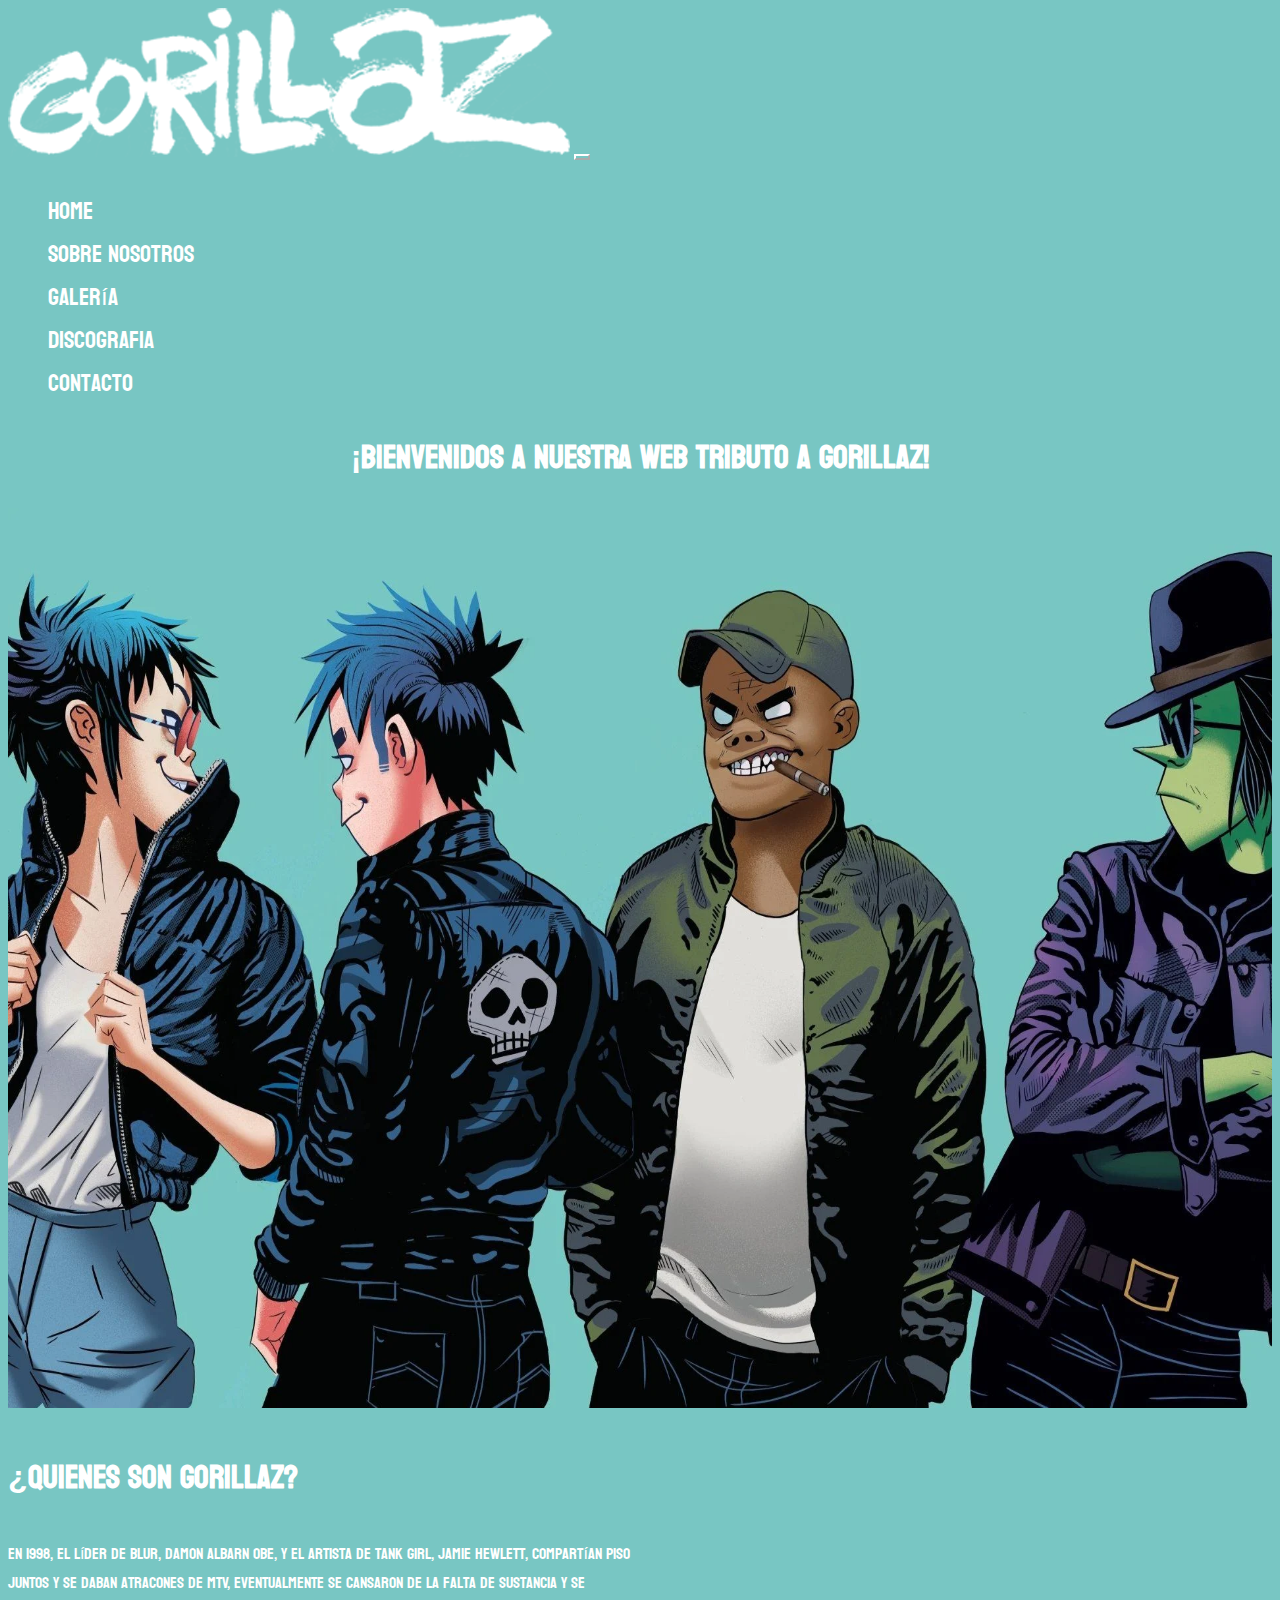
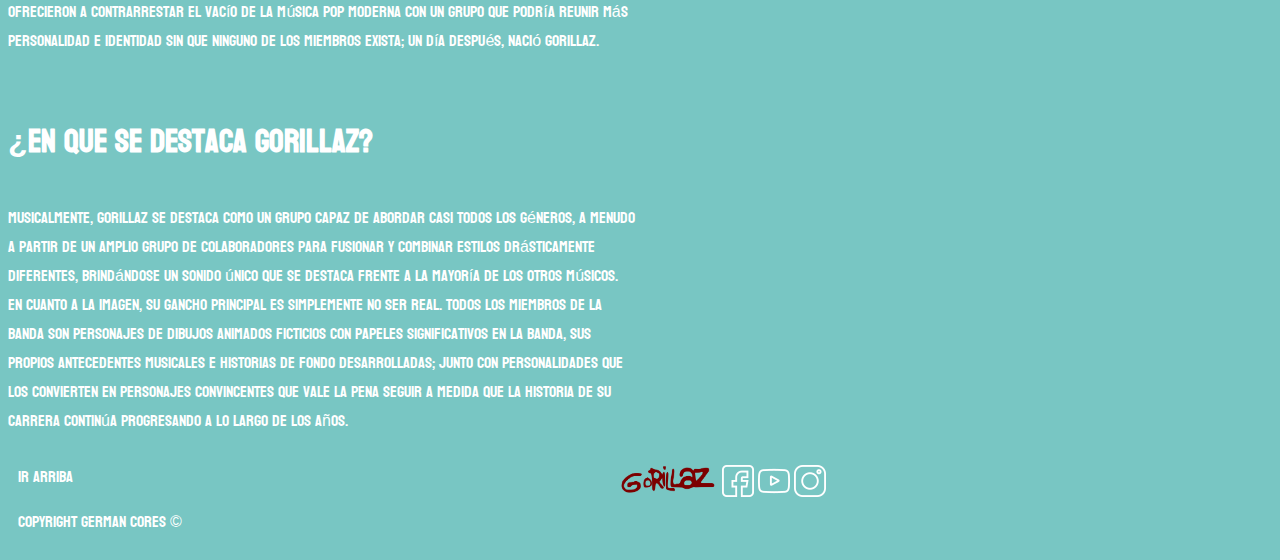
<file: index.html>
<!DOCTYPE html>
<html lang="en">

<head>
    <meta charset="UTF-8">
    <meta http-equiv="X-UA-Compatible" content="IE=edge">
    <meta name="viewport" content="width=device-width, initial-scale=1.0">

    <link href="https://cdn.jsdelivr.net/npm/bootstrap@5.3.0-alpha3/dist/css/bootstrap.min.css" rel="stylesheet"
        integrity="sha384-KK94CHFLLe+nY2dmCWGMq91rCGa5gtU4mk92HdvYe+M/SXH301p5ILy+dN9+nJOZ" crossorigin="anonymous">

    <link rel="shortcut icon" href="img/favpng_2-d-gorillaz-noodle-murdoc-niccals-demon-days.png">

    <link rel="stylesheet" href="css/styles.css">

    <link rel="preconnect" href="https://fonts.googleapis.com">
    <link rel="preconnect" href="https://fonts.gstatic.com" crossorigin>
    <link href="https://fonts.googleapis.com/css2?family=Bayon&display=swap" rel="stylesheet">

    <title>Gorillaz-Fan Page</title>


</head>

<body>
    <header id="arriba">


        <nav class="navbar navbar-expand-lg">
            <div class="container-fluid fondo-nav">
                <a class="navbar-brand" href="index.html"><img src="img/logo.png" alt="Logo Gorillaz"
                        title="Este es el logo de gorillaz">
                </a>
                <button class="navbar-toggler" type="button" data-bs-toggle="collapse" data-bs-target="#navbarNav"
                    aria-controls="navbarNav" aria-expanded="false" aria-label="Toggle navigation">
                    <span class="navbar-toggler-icon"></span>
                </button>
                <div class="collapse navbar-collapse" id="navbarNav">
                    <ul class="navbar-nav">

                        <li class="nav-item">
                            <a class="nav-link active" aria-current="page" href="index.html">Home</a>
                        </li>

                        <li class="nav-item">
                            <a class="nav-link" href="Pages/nosotros.html">Sobre nosotros</a>
                        </li>

                        <li class="nav-item">
                            <a class="nav-link" href="Pages/galeria.html">Galería</a>
                        </li>

                        <li class="nav-item">
                            <a class="nav-link" href="Pages/discografia.html">Discografia</a>
                        </li>

                        <li class="nav-item">
                            <a class="nav-link" href="Pages/contactos.html">Contacto</a>
                        </li>

                    </ul>
                </div>
            </div>
        </nav>

    </header>

    <main>
        <section>


            <h1 class="my-5 text-center">¡Bienvenidos a nuestra web tributo a Gorillaz!</h1>





            <section id="centro">
                <div class="tamaño-img">
                    <img src="img/3373345.jpg" alt="imagen gorillaz">

                </div>


            </section>

            <div class="container video-derecha">

                <div class="parrafo1">
                    <h3 class="my-3 text-center">
                        ¿quienes son gorillaz?
                    </h3>

                    <p class="my-3 text-center">En 1998, el líder de Blur, Damon Albarn OBE, y el artista de
                        Tank Girl,
                        Jamie
                        Hewlett,
                        compartían piso juntos y se daban atracones de MTV, eventualmente se cansaron de la falta de
                        sustancia y
                        se ofrecieron a contrarrestar el vacío de la música pop moderna con un grupo que podría reunir
                        más
                        personalidad e identidad sin que ninguno de los miembros exista; un día después, nació Gorillaz.
                    </p>
                </div>

                <div class="parrafo2">
                    <h3 class="my-3 text-center mt-5">¿En que se destaca gorillaz?</h3>

                    <p class="my-3 text-center">
                        Musicalmente, Gorillaz se destaca como un grupo capaz de abordar casi todos los géneros, a
                        menudo a
                        partir de un amplio grupo de colaboradores para fusionar y combinar estilos drásticamente
                        diferentes,
                        brindándose un sonido único que se destaca frente a la mayoría de los otros músicos.

                        En cuanto a la imagen, su gancho principal es simplemente no ser real. Todos los miembros de la
                        banda
                        son personajes de dibujos animados ficticios con papeles significativos en la banda, sus propios
                        antecedentes musicales e historias de fondo desarrolladas; junto con personalidades que los
                        convierten
                        en personajes convincentes que vale la pena seguir a medida que la historia de su carrera
                        continúa
                        progresando a lo largo de los años.
                    </p>
                </div>

                <div class="video-centro video">
                    <iframe width="560" height="315" src="https://www.youtube.com/embed/yUmA47UQ_pA"
                        title="YouTube video player" frameborder="0"
                        allow="accelerometer; autoplay; clipboard-write; encrypted-media; gyroscope; picture-in-picture; web-share"
                        allowfullscreen></iframe>
                </div>

            </div>

        </section>
    </main>




    <footer class="footer-enlinea">

        <div class="footer1 text-left">
            <a href="#arriba">Ir arriba</a>
            <p>
                Copyright German Cores ©
            </p>
        </div>

        <div class="footer2 text-end">
            <a href="https://www.gorillaz.com/" target="_blank"><img src="img/Gorillaz_logo.svg.png"
                    alt="Web oficial de Gorillaz" class="tamaño-logo"></a>
            <a href="https://www.facebook.com/Gorillaz/?locale=es_LA" target="_blank"><img src="img/facebook.png"
                    alt="Facebook Gorillaz" title="Facebook oficial de Gorillaz"></a>
            <a href="https://www.youtube.com/channel/UCfIXdjDQH9Fau7y99_Orpjw" target="_blank"><img
                    src="img/youtube.png" alt="Youtube Gorillaz" title="Canal de Youtube oficial de Gorillaz"></a>
            <a href="https://www.instagram.com/gorillaz/?hl=es-la" target="_blank"><img src="img/instagram.png"
                    alt="Instagram Gorillaz" title="Instagram oficial de Gorillaz"></a>
        </div>


    </footer>

    <script src="https://cdn.jsdelivr.net/npm/bootstrap@5.3.0-alpha3/dist/js/bootstrap.bundle.min.js"
        integrity="sha384-ENjdO4Dr2bkBIFxQpeoTz1HIcje39Wm4jDKdf19U8gI4ddQ3GYNS7NTKfAdVQSZe" crossorigin="anonymous">
        </script>

</body>

</html>
</file>
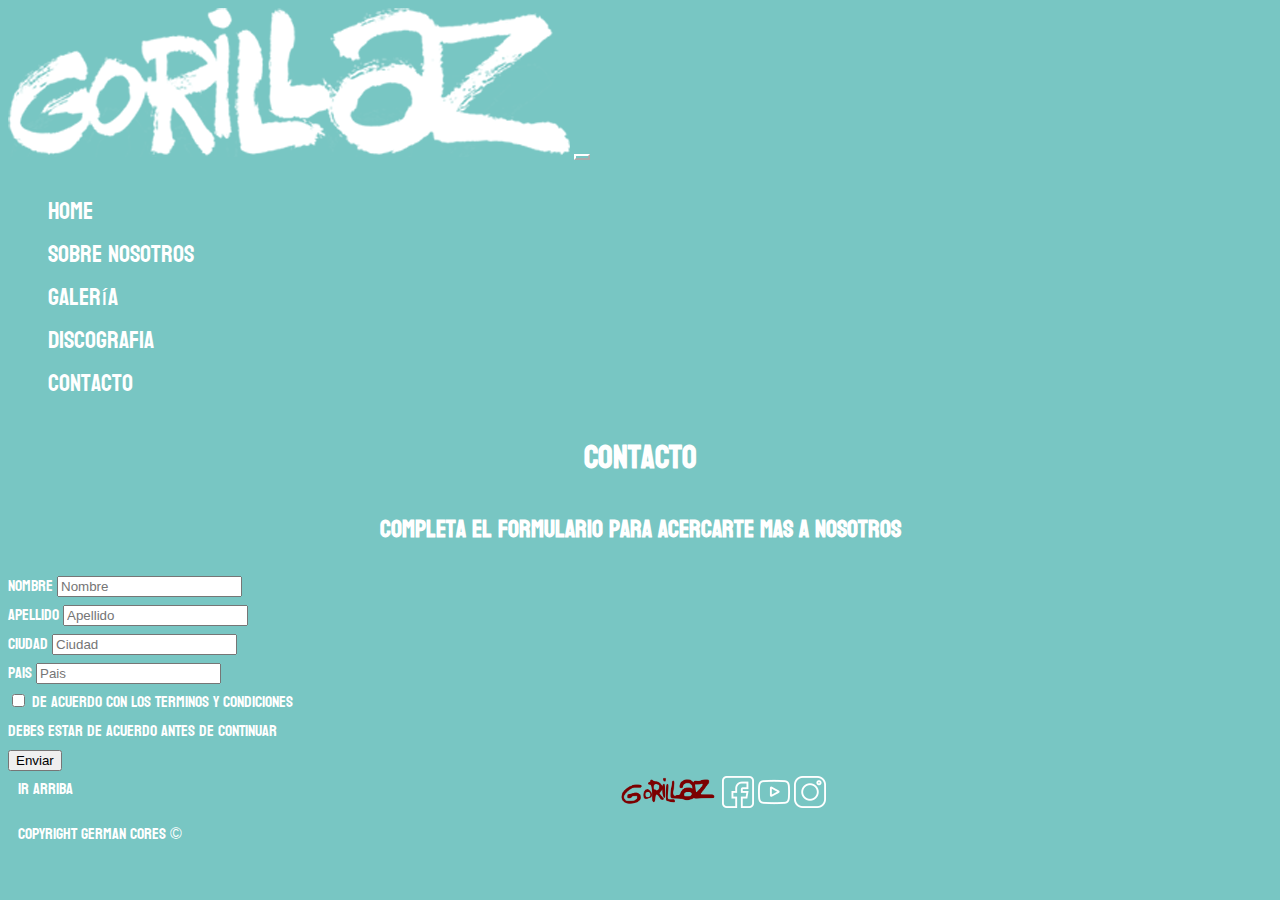
<file: Pages/contactos.html>
<!DOCTYPE html>
<html lang="en">

<head>
    <meta charset="UTF-8">
    <meta http-equiv="X-UA-Compatible" content="IE=edge">
    <meta name="viewport" content="width=device-width, initial-scale=1.0">

    <link href="https://cdn.jsdelivr.net/npm/bootstrap@5.3.0-alpha3/dist/css/bootstrap.min.css" rel="stylesheet"
        integrity="sha384-KK94CHFLLe+nY2dmCWGMq91rCGa5gtU4mk92HdvYe+M/SXH301p5ILy+dN9+nJOZ" crossorigin="anonymous">

    <link rel="shortcut icon" href="../img/favpng_2-d-gorillaz-noodle-murdoc-niccals-demon-days.png">

    <link rel="stylesheet" href="../css/styles.css">

    <link rel="preconnect" href="https://fonts.googleapis.com">
    <link rel="preconnect" href="https://fonts.gstatic.com" crossorigin>
    <link href="https://fonts.googleapis.com/css2?family=Bayon&display=swap" rel="stylesheet">

    <title>Gorillaz-Fan Page</title>


</head>

<body>
    <header id="arriba">


        <nav class="navbar navbar-expand-lg">
            <div class="container-fluid fondo-nav">
                <a class="navbar-brand" href="../index.html"><img src="../img/logo.png" alt="Logo Gorillaz"
                        title="Este es el logo de gorillaz">
                </a>
                <button class="navbar-toggler" type="button" data-bs-toggle="collapse" data-bs-target="#navbarNav"
                    aria-controls="navbarNav" aria-expanded="false" aria-label="Toggle navigation">
                    <span class="navbar-toggler-icon"></span>
                </button>
                <div class="collapse navbar-collapse" id="navbarNav">
                    <ul class="navbar-nav">

                        <li class="nav-item">
                            <a class="nav-link" aria-current="page" href="../index.html">Home</a>
                        </li>

                        <li class="nav-item">
                            <a class="nav-link" href="./nosotros.html">Sobre nosotros</a>
                        </li>

                        <li class="nav-item">
                            <a class="nav-link" href="./galeria.html">Galería</a>
                        </li>

                        <li class="nav-item">
                            <a class="nav-link" href="./discografia.html">Discografia</a>
                        </li>

                        <li class="nav-item">
                            <a class="nav-link active" href="./contactos.html">Contacto</a>
                        </li>

                    </ul>
                </div>
            </div>
        </nav>

    </header>

    <h1 class="my-5 text-center">Contacto</h1>

    <section>
        <h2 class="my-5 text-center">Completa el formulario para acercarte mas a nosotros</h2>

        <form>
            <div class="form-row">
                <div class="col-md-4 mb-3">
                    <label for="validationServer01">Nombre</label>
                    <input type="text" class="form-control is-valid" id="validationServer01" placeholder="Nombre"
                        value="" required>
                    <div class="valid-feedback">
                    </div>
                </div>
                <div class="col-md-4 mb-3">
                    <label for="validationServer02">Apellido</label>
                    <input type="text" class="form-control is-valid" id="validationServer02" placeholder="Apellido"
                        value="" required>
                    <div class="valid-feedback">
                    </div>
                </div>
            </div>
            <div class="form-row">
                <div class="col-md-6 mb-3">
                    <label for="validationServer03">Ciudad</label>
                    <input type="text" class="form-control is-invalid" id="validationServer03" placeholder="Ciudad"
                        required>
                    <div class="invalid-feedback">
                    </div>
                </div>
                <div class="col-md-3 mb-3">
                    <label for="validationServer04">Pais</label>
                    <input type="text" class="form-control is-invalid" id="validationServer04" placeholder="Pais"
                        required>
                    <div class="invalid-feedback">
                    </div>
                </div>
            </div>
            </div>
            <div class="form-group">
                <div class="form-check">
                    <input class="form-check-input is-invalid" type="checkbox" value="" id="invalidCheck3" required>
                    <label class="form-check-label" for="invalidCheck3">
                        De acuerdo con los terminos y condiciones
                    </label>
                    <div class="invalid-feedback">
                        Debes estar de acuerdo antes de continuar </div>
                </div>
            </div>
            <button class="btn btn-primary" type="submit">Enviar</button>
        </form>

    </section>

    <footer class="footer-enlinea">

        <div class="footer1 text-left">
            <a href="#arriba">Ir arriba</a>
            <p>
                Copyright German Cores ©
            </p>
        </div>

        <div class="footer2 text-end">
            <a href="https://www.gorillaz.com/" target="_blank"><img src="../img/Gorillaz_logo.svg.png"
                    alt="Web oficial de Gorillaz" class="tamaño-logo"></a>
            <a href="https://www.facebook.com/Gorillaz/?locale=es_LA" target="_blank"><img src="../img/facebook.png"
                    alt="Facebook Gorillaz" title="Facebook oficial de Gorillaz"></a>
            <a href="https://www.youtube.com/channel/UCfIXdjDQH9Fau7y99_Orpjw" target="_blank"><img
                    src="../img/youtube.png" alt="Youtube Gorillaz" title="Canal de Youtube oficial de Gorillaz"></a>
            <a href="https://www.instagram.com/gorillaz/?hl=es-la" target="_blank"><img src="../img/instagram.png"
                    alt="Instagram Gorillaz" title="Instagram oficial de Gorillaz"></a>
        </div>

    </footer>

    <script src="https://cdn.jsdelivr.net/npm/bootstrap@5.3.0-alpha3/dist/js/bootstrap.bundle.min.js"
        integrity="sha384-ENjdO4Dr2bkBIFxQpeoTz1HIcje39Wm4jDKdf19U8gI4ddQ3GYNS7NTKfAdVQSZe"
        crossorigin="anonymous"></script>

</body>

</html>
</file>
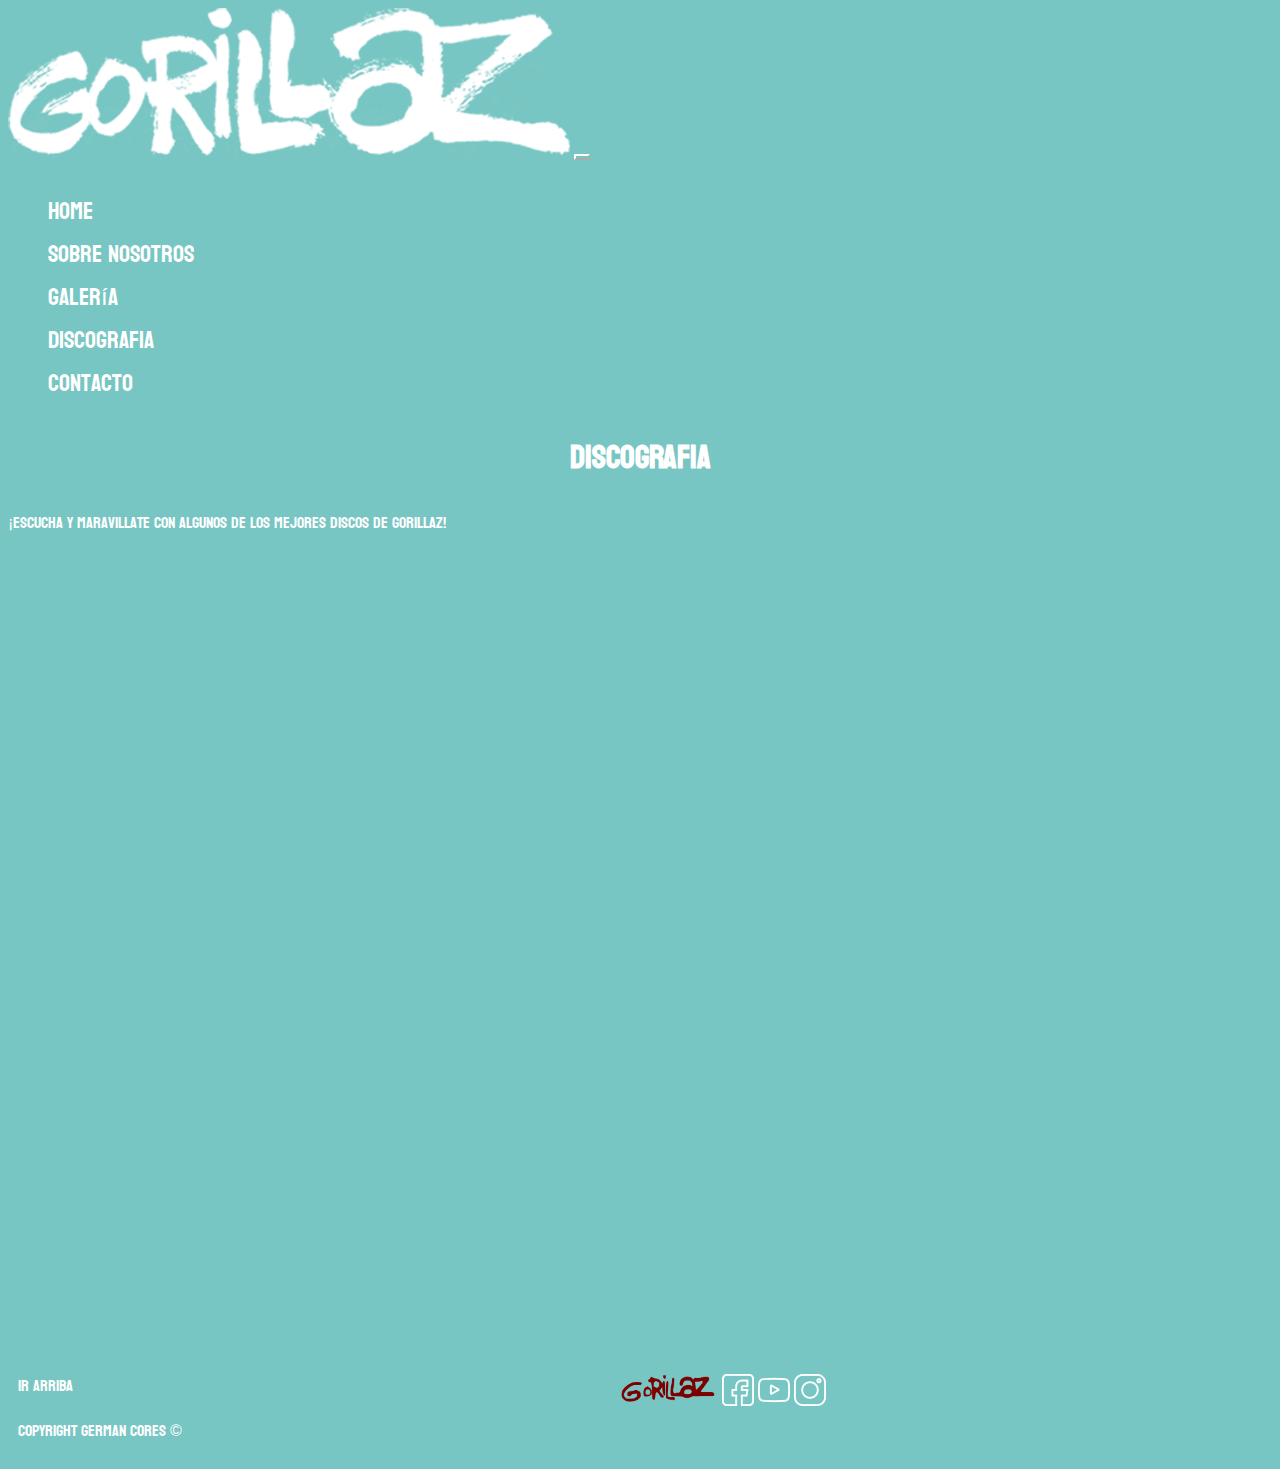
<file: Pages/discografia.html>
<!DOCTYPE html>
<html lang="en">

<head>
    <meta charset="UTF-8">
    <meta http-equiv="X-UA-Compatible" content="IE=edge">
    <meta name="viewport" content="width=device-width, initial-scale=1.0">

    <link href="https://cdn.jsdelivr.net/npm/bootstrap@5.3.0-alpha3/dist/css/bootstrap.min.css" rel="stylesheet"
        integrity="sha384-KK94CHFLLe+nY2dmCWGMq91rCGa5gtU4mk92HdvYe+M/SXH301p5ILy+dN9+nJOZ" crossorigin="anonymous">

    <link rel="shortcut icon" href="../img/favpng_2-d-gorillaz-noodle-murdoc-niccals-demon-days.png">

    <link rel="stylesheet" href="../css/styles.css">

    <link rel="preconnect" href="https://fonts.googleapis.com">
    <link rel="preconnect" href="https://fonts.gstatic.com" crossorigin>
    <link href="https://fonts.googleapis.com/css2?family=Bayon&display=swap" rel="stylesheet">

    <title>Gorillaz-Fan Page</title>


</head>

<body>
    <header id="arriba">


        <nav class="navbar navbar-expand-lg">
            <div class="container-fluid fondo-nav">
                <a class="navbar-brand" href="../index.html"><img src="../img/logo.png" alt="Logo Gorillaz"
                        title="Este es el logo de gorillaz">
                </a>
                <button class="navbar-toggler" type="button" data-bs-toggle="collapse" data-bs-target="#navbarNav"
                    aria-controls="navbarNav" aria-expanded="false" aria-label="Toggle navigation">
                    <span class="navbar-toggler-icon"></span>
                </button>
                <div class="collapse navbar-collapse" id="navbarNav">
                    <ul class="navbar-nav">

                        <li class="nav-item">
                            <a class="nav-link" aria-current="page" href="../index.html">Home</a>
                        </li>

                        <li class="nav-item">
                            <a class="nav-link" href="./nosotros.html">Sobre nosotros</a>
                        </li>

                        <li class="nav-item">
                            <a class="nav-link" href="./galeria.html">Galería</a>
                        </li>

                        <li class="nav-item">
                            <a class="nav-link active" href="./discografia.html">Discografia</a>
                        </li>

                        <li class="nav-item">
                            <a class="nav-link" href="./contactos.html">Contacto</a>
                        </li>

                    </ul>
                </div>
            </div>
        </nav>

    </header>

    <h1 class="my-5 text-center">Discografia</h1>
    <p class="text-center">¡Escucha y maravillate con algunos de los mejores discos de Gorillaz!
    </p>
    <div class="my-5 discografia">
        <iframe style="border-radius:12px"
            src="https://open.spotify.com/embed/album/4tUxQkrduOE8sfgwJ5BI2F?utm_source=generator" width="300"
            height="352" frameBorder="0" allowfullscreen=""
            allow="autoplay; clipboard-write; encrypted-media; fullscreen; picture-in-picture" loading="lazy"></iframe>

        <iframe style="border-radius:12px"
            src="https://open.spotify.com/embed/album/0bUTHlWbkSQysoM3VsWldT?utm_source=generator" width="300"
            height="352" frameBorder="0" allowfullscreen=""
            allow="autoplay; clipboard-write; encrypted-media; fullscreen; picture-in-picture" loading="lazy"></iframe>

        <iframe style="border-radius:12px"
            src="https://open.spotify.com/embed/album/1amYhlukNF8WdaQC3gKkgL?utm_source=generator" width="300"
            height="352" frameBorder="0" allowfullscreen=""
            allow="autoplay; clipboard-write; encrypted-media; fullscreen; picture-in-picture" loading="lazy"></iframe>

        <iframe style="border-radius:12px"
            src="https://open.spotify.com/embed/album/4wtZQMNTC1O79kDxMBsEan?utm_source=generator" width="300"
            height="352" frameBorder="0" allowfullscreen=""
            allow="autoplay; clipboard-write; encrypted-media; fullscreen; picture-in-picture" loading="lazy"></iframe>


    </div>


    <footer class="footer-enlinea">

        <div class="footer1 text-left">
            <a href="#arriba">Ir arriba</a>
            <p>
                Copyright German Cores ©
            </p>
        </div>

        <div class="footer2 text-end">
            <a href="https://www.gorillaz.com/" target="_blank"><img src="../img/Gorillaz_logo.svg.png"
                    alt="Web oficial de Gorillaz" class="tamaño-logo"></a>
            <a href="https://www.facebook.com/Gorillaz/?locale=es_LA" target="_blank"><img src="../img/facebook.png"
                    alt="Facebook Gorillaz" title="Facebook oficial de Gorillaz"></a>
            <a href="https://www.youtube.com/channel/UCfIXdjDQH9Fau7y99_Orpjw" target="_blank"><img
                    src="../img/youtube.png" alt="Youtube Gorillaz" title="Canal de Youtube oficial de Gorillaz"></a>
            <a href="https://www.instagram.com/gorillaz/?hl=es-la" target="_blank"><img src="../img/instagram.png"
                    alt="Instagram Gorillaz" title="Instagram oficial de Gorillaz"></a>
        </div>

    </footer>

    <script src="https://cdn.jsdelivr.net/npm/bootstrap@5.3.0-alpha3/dist/js/bootstrap.bundle.min.js"
        integrity="sha384-ENjdO4Dr2bkBIFxQpeoTz1HIcje39Wm4jDKdf19U8gI4ddQ3GYNS7NTKfAdVQSZe"
        crossorigin="anonymous"></script>

</body>

</html>
</file>
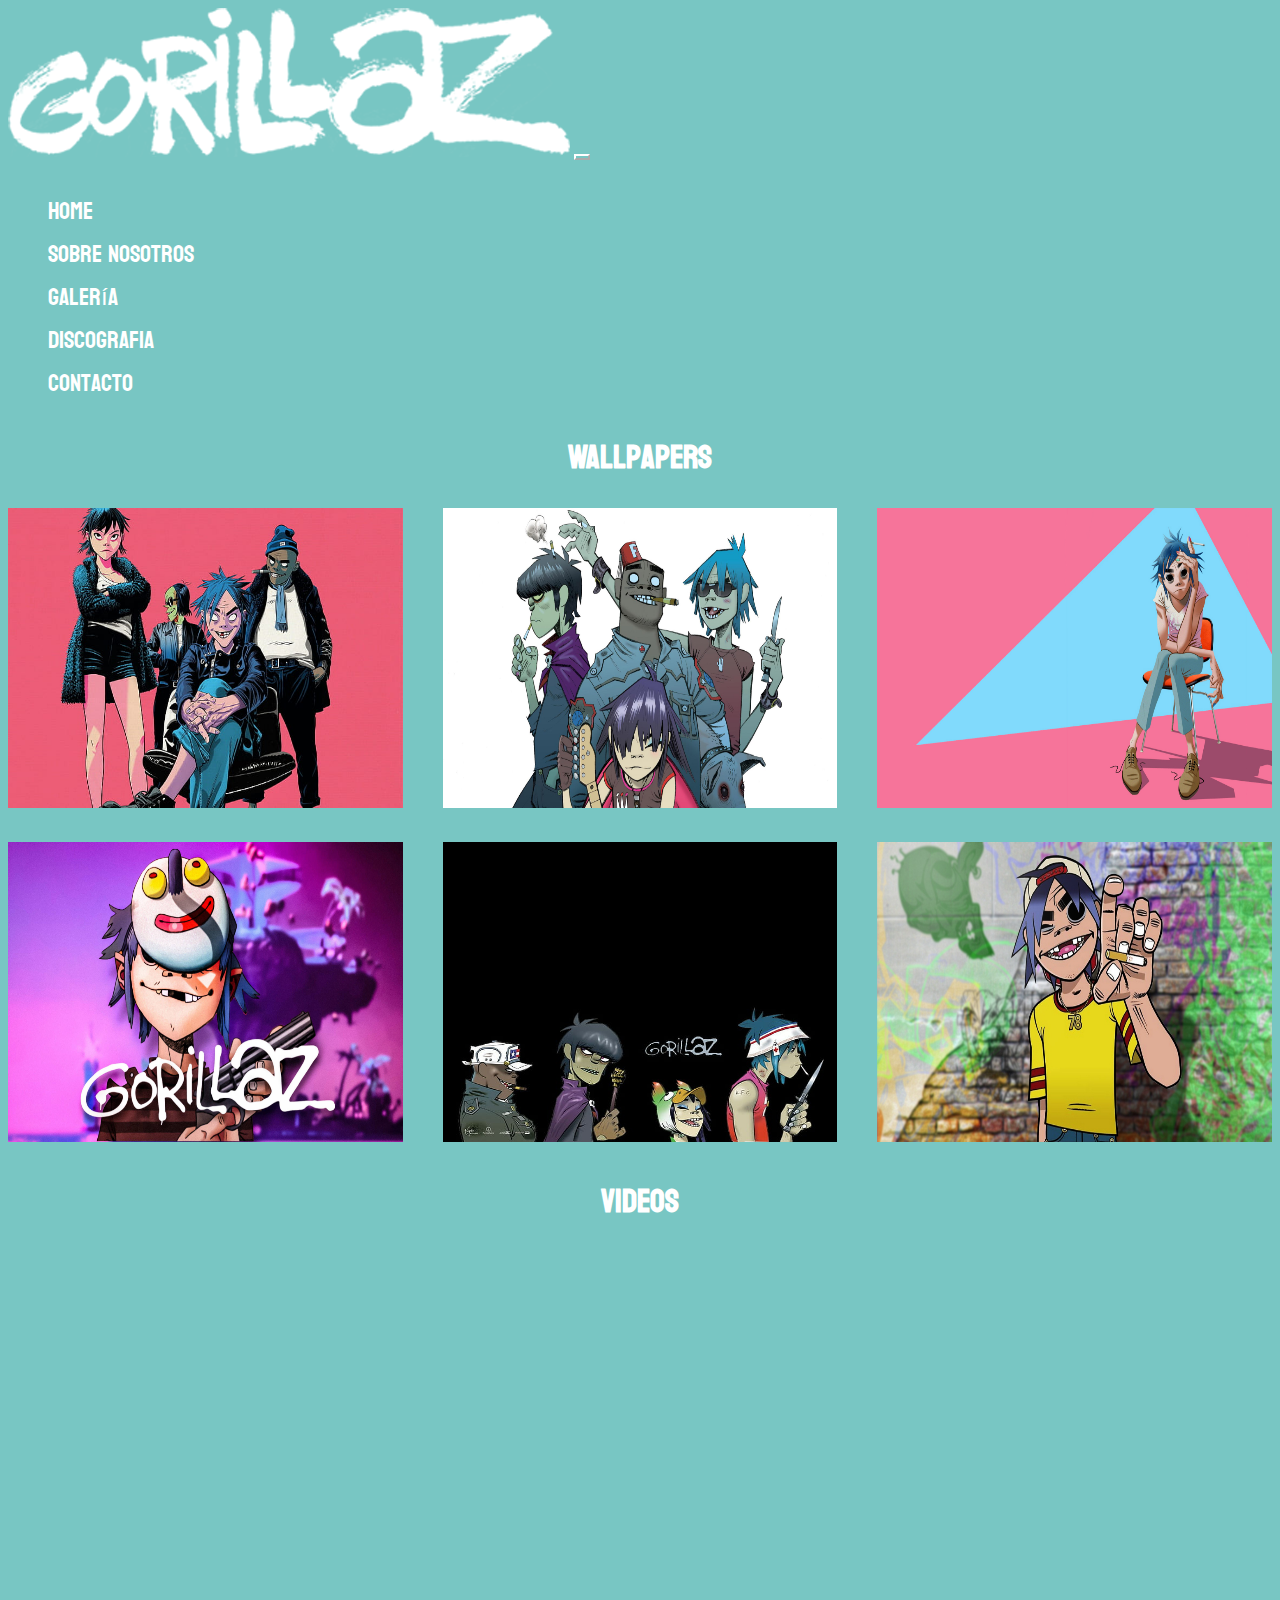
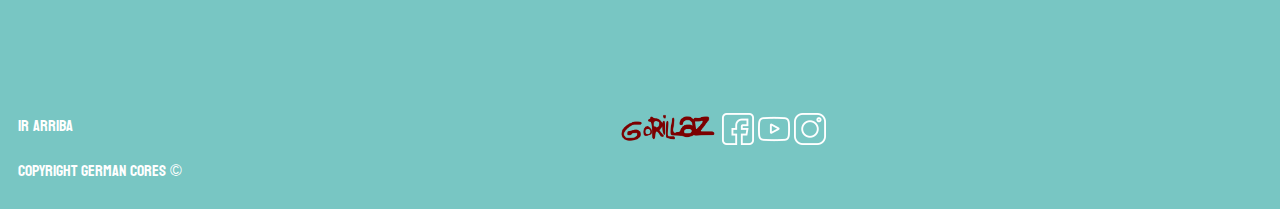
<file: Pages/galeria.html>
<!DOCTYPE html>
<html lang="en">

<head>
    <meta charset="UTF-8">
    <meta http-equiv="X-UA-Compatible" content="IE=edge">
    <meta name="viewport" content="width=device-width, initial-scale=1.0">

    <link href="https://cdn.jsdelivr.net/npm/bootstrap@5.3.0-alpha3/dist/css/bootstrap.min.css" rel="stylesheet"
        integrity="sha384-KK94CHFLLe+nY2dmCWGMq91rCGa5gtU4mk92HdvYe+M/SXH301p5ILy+dN9+nJOZ" crossorigin="anonymous">

    <link rel="shortcut icon" href="../img/favpng_2-d-gorillaz-noodle-murdoc-niccals-demon-days.png">

    <link rel="stylesheet" href="../css/styles.css">

    <link rel="preconnect" href="https://fonts.googleapis.com">
    <link rel="preconnect" href="https://fonts.gstatic.com" crossorigin>
    <link href="https://fonts.googleapis.com/css2?family=Bayon&display=swap" rel="stylesheet">

    <title>Gorillaz-Fan Page</title>


</head>

<body>
    <header id="arriba">


        <nav class="navbar navbar-expand-lg">
            <div class="container-fluid fondo-nav">
                <a class="navbar-brand" href="../index.html"><img src="../img/logo.png" alt="Logo Gorillaz"
                        title="Este es el logo de gorillaz">
                </a>
                <button class="navbar-toggler" type="button" data-bs-toggle="collapse" data-bs-target="#navbarNav"
                    aria-controls="navbarNav" aria-expanded="false" aria-label="Toggle navigation">
                    <span class="navbar-toggler-icon"></span>
                </button>
                <div class="collapse navbar-collapse" id="navbarNav">
                    <ul class="navbar-nav">

                        <li class="nav-item">
                            <a class="nav-link" aria-current="page" href="../index.html">Home</a>
                        </li>

                        <li class="nav-item">
                            <a class="nav-link" href="./nosotros.html">Sobre nosotros</a>
                        </li>

                        <li class="nav-item">
                            <a class="nav-link active" href="./galeria.html">Galería</a>
                        </li>

                        <li class="nav-item">
                            <a class="nav-link" href="./discografia.html">Discografia</a>
                        </li>

                        <li class="nav-item">
                            <a class="nav-link" href="./contactos.html">Contacto</a>
                        </li>

                    </ul>
                </div>
            </div>
        </nav>

    </header>

    <h1 class="my-5 text-center">Wallpapers</h1>
    <div class="card">
        <div>
            <img src="../img/music-gorillaz-hd-wallpaper-preview.jpg" alt="Wallpaper Gorillaz Pink" class="card-img">
        </div>

        <div>
            <img src="../img/199476.jpg" alt="Wallpaper Gorillaz White" class="card-img">
        </div>

        <div>
            <img src="../img/ddecpdj-50ca230e-70c3-493f-9f7a-104982310b44.jpg" alt="Wallpaper Gorillaz White"
                class="card-img">
        </div>

        <div>
            <img src="../img/xwau0n7ogqggnba5.jpg" alt="Wallpaper Gorillaz White" class="card-img">
        </div>

        <div>
            <img src="../img/gorillaz-2-d-murdoc-noodle-wallpaper-preview.jpg" alt="Wallpaper Gorillaz White"
                class="card-img">
        </div>

        <div>
            <img src="../img/21071.jpg" alt="Wallpaper Gorillaz White" class="card-img">
        </div>

    </div>


    <h1 class="my-5 text-center">Videos</h1>

    <div class="video-galeria">

        <div>
            <iframe class="video-separacion video-tamaño" src="https://www.youtube-nocookie.com/embed/kO8Nj09525U"
                title="YouTube video player" frameborder="0"
                allow="accelerometer; autoplay; clipboard-write; encrypted-media; gyroscope; picture-in-picture; web-share"
                allowfullscreen></iframe>
        </div>

        <div>

            <iframe class="video-separacion video-tamaño" src="https://www.youtube-nocookie.com/embed/S03T47hapAc"
                title="YouTube video player" frameborder="0"
                allow="accelerometer; autoplay; clipboard-write; encrypted-media; gyroscope; picture-in-picture; web-share"
                allowfullscreen></iframe>
        </div>

        <div>
            <iframe class="video-separacion video-tamaño" src="https://www.youtube-nocookie.com/embed/HyHNuVaZJ-k"
                title="YouTube video player" frameborder="0"
                allow="accelerometer; autoplay; clipboard-write; encrypted-media; gyroscope; picture-in-picture; web-share"
                allowfullscreen></iframe>

        </div>

        <div>
            <iframe class="video-separacion video-tamaño" src="https://www.youtube-nocookie.com/embed/nhPaWIeULKk"
                title="YouTube video player" frameborder="0"
                allow="accelerometer; autoplay; clipboard-write; encrypted-media; gyroscope; picture-in-picture; web-share"
                allowfullscreen></iframe>
        </div>

    </div>

    <footer class="footer-enlinea">

        <div class="footer1 text-left">
            <a href="#arriba">Ir arriba</a>
            <p>
                Copyright German Cores ©
            </p>
        </div>

        <div class="footer2 text-end">
            <a href="https://www.gorillaz.com/" target="_blank"><img src="../img/Gorillaz_logo.svg.png"
                    alt="Web oficial de Gorillaz" class="tamaño-logo"></a>
            <a href="https://www.facebook.com/Gorillaz/?locale=es_LA" target="_blank"><img src="../img/facebook.png"
                    alt="Facebook Gorillaz" title="Facebook oficial de Gorillaz"></a>
            <a href="https://www.youtube.com/channel/UCfIXdjDQH9Fau7y99_Orpjw" target="_blank"><img
                    src="../img/youtube.png" alt="Youtube Gorillaz" title="Canal de Youtube oficial de Gorillaz"></a>
            <a href="https://www.instagram.com/gorillaz/?hl=es-la" target="_blank"><img src="../img/instagram.png"
                    alt="Instagram Gorillaz" title="Instagram oficial de Gorillaz"></a>
        </div>

    </footer>

    <script src="https://cdn.jsdelivr.net/npm/bootstrap@5.3.0-alpha3/dist/js/bootstrap.bundle.min.js"
        integrity="sha384-ENjdO4Dr2bkBIFxQpeoTz1HIcje39Wm4jDKdf19U8gI4ddQ3GYNS7NTKfAdVQSZe"
        crossorigin="anonymous"></script>

</body>

</html>
</file>
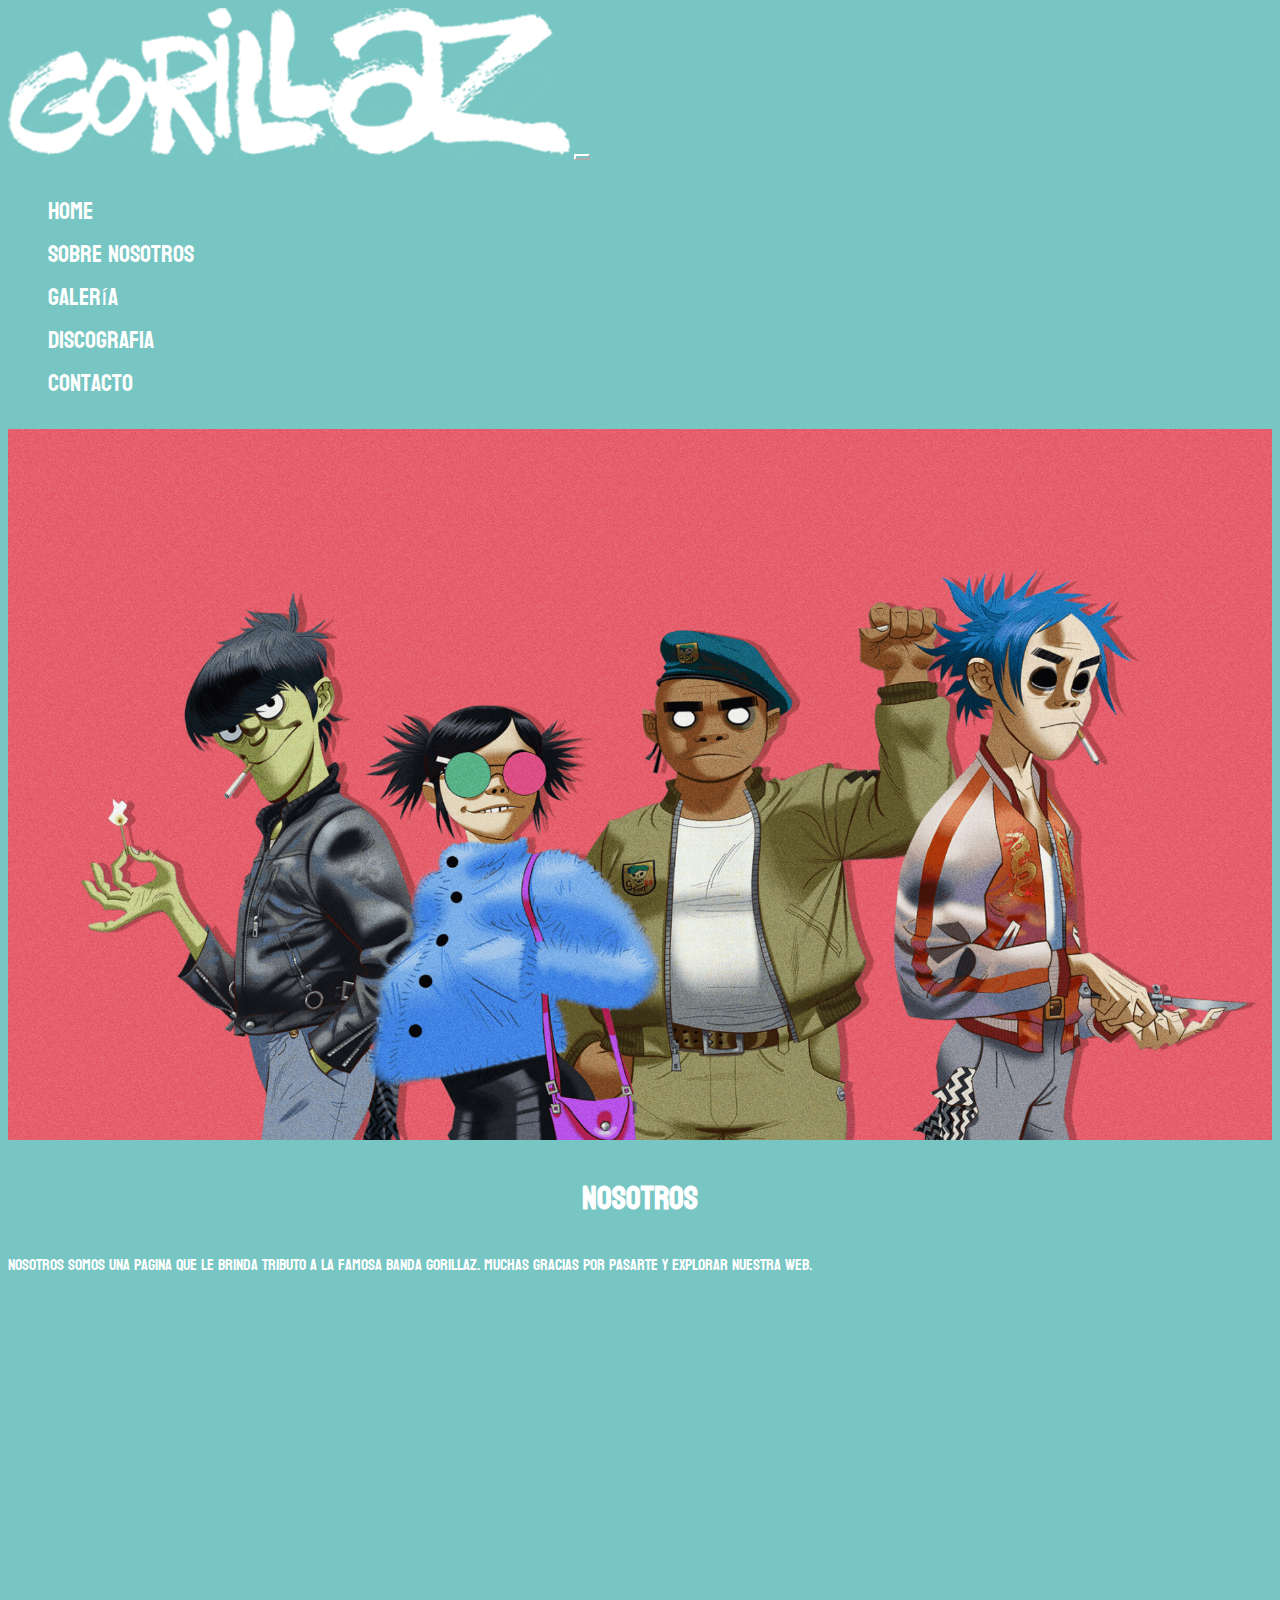
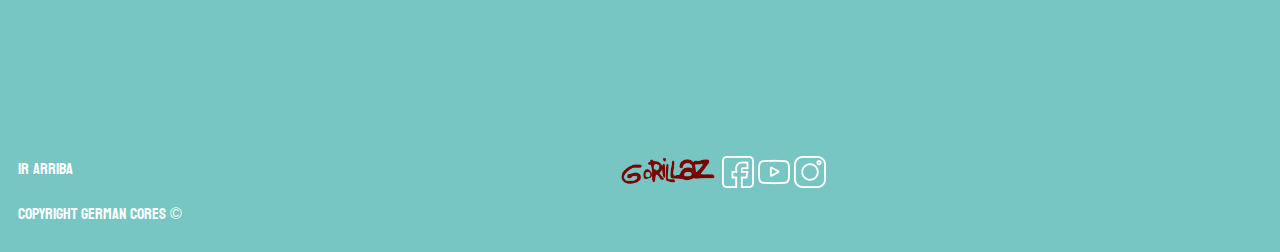
<file: Pages/nosotros.html>
<!DOCTYPE html>
<html lang="en">

<head>
    <meta charset="UTF-8">
    <meta http-equiv="X-UA-Compatible" content="IE=edge">
    <meta name="viewport" content="width=device-width, initial-scale=1.0">

    <link href="https://cdn.jsdelivr.net/npm/bootstrap@5.3.0-alpha3/dist/css/bootstrap.min.css" rel="stylesheet"
        integrity="sha384-KK94CHFLLe+nY2dmCWGMq91rCGa5gtU4mk92HdvYe+M/SXH301p5ILy+dN9+nJOZ" crossorigin="anonymous">

    <link rel="shortcut icon" href="../img/favpng_2-d-gorillaz-noodle-murdoc-niccals-demon-days.png">

    <link rel="stylesheet" href="../css/styles.css">

    <link rel="preconnect" href="https://fonts.googleapis.com">
    <link rel="preconnect" href="https://fonts.gstatic.com" crossorigin>
    <link href="https://fonts.googleapis.com/css2?family=Bayon&display=swap" rel="stylesheet">

    <title>Gorillaz-Fan Page</title>


</head>

<body>

    <header id="arriba">


        <nav class="navbar navbar-expand-lg">
            <div class="container-fluid fondo-nav">
                <a class="navbar-brand" href="../index.html"><img src="../img/logo.png" alt="Logo Gorillaz"
                        title="Este es el logo de gorillaz">
                </a>
                <button class="navbar-toggler" type="button" data-bs-toggle="collapse" data-bs-target="#navbarNav"
                    aria-controls="navbarNav" aria-expanded="false" aria-label="Toggle navigation">
                    <span class="navbar-toggler-icon"></span>
                </button>
                <div class="collapse navbar-collapse" id="navbarNav">
                    <ul class="navbar-nav">

                        <li class="nav-item">
                            <a class="nav-link" aria-current="page" href="../index.html">Home</a>
                        </li>

                        <li class="nav-item">
                            <a class="nav-link active" href="./nosotros.html">Sobre nosotros</a>
                        </li>

                        <li class="nav-item">
                            <a class="nav-link" href="./galeria.html">Galería</a>
                        </li>

                        <li class="nav-item">
                            <a class="nav-link" href="./discografia.html">Discografia</a>
                        </li>

                        <li class="nav-item">
                            <a class="nav-link" href="./contactos.html">Contacto</a>
                        </li>

                    </ul>
                </div>
            </div>
        </nav>

    </header>

    <section class="centro">

        <img src="../img/a10l0dolrfs41.png" alt="imagen gorillaz">

        <h1 class="my-5 text-center">Nosotros</h1>

        <p class="text-center">Nosotros somos una pagina que le brinda tributo a la famosa banda Gorillaz. Muchas
            gracias por pasarte y
            explorar nuestra web.</p>

        <div class="mapa">
            <iframe
                src="https://www.google.com/maps/embed?pb=!1m18!1m12!1m3!1d299350.6688095579!2d-118.5692360520706!3d34.00822781204852!2m3!1f0!2f0!3f0!3m2!1i1024!2i768!4f13.1!3m3!1m2!1s0x80c2c75ddc27da13%3A0xe22fdf6f254608f4!2sLos%20%C3%81ngeles%2C%20California%2C%20EE.%20UU.!5e0!3m2!1ses!2sar!4v1680313425753!5m2!1ses!2sar"
                width="600" height="450" style="border:0;" allowfullscreen="" loading="lazy"
                referrerpolicy="no-referrer-when-downgrade"></iframe>
        </div>

    </section>



    <footer class="footer-enlinea">

        <div class="footer1 text-left">
            <a href="#arriba">Ir arriba</a>
            <p>
                Copyright German Cores ©
            </p>
        </div>

        <div class="footer2 text-end">
            <a href="https://www.gorillaz.com/" target="_blank"><img src="../img/Gorillaz_logo.svg.png"
                    alt="Web oficial de Gorillaz" class="tamaño-logo"></a>
            <a href="https://www.facebook.com/Gorillaz/?locale=es_LA" target="_blank"><img src="../img/facebook.png"
                    alt="Facebook Gorillaz" title="Facebook oficial de Gorillaz"></a>
            <a href="https://www.youtube.com/channel/UCfIXdjDQH9Fau7y99_Orpjw" target="_blank"><img
                    src="../img/youtube.png" alt="Youtube Gorillaz" title="Canal de Youtube oficial de Gorillaz"></a>
            <a href="https://www.instagram.com/gorillaz/?hl=es-la" target="_blank"><img src="../img/instagram.png"
                    alt="Instagram Gorillaz" title="Instagram oficial de Gorillaz"></a>
        </div>

    </footer>

    <script src="https://cdn.jsdelivr.net/npm/bootstrap@5.3.0-alpha3/dist/js/bootstrap.bundle.min.js"
        integrity="sha384-ENjdO4Dr2bkBIFxQpeoTz1HIcje39Wm4jDKdf19U8gI4ddQ3GYNS7NTKfAdVQSZe"
        crossorigin="anonymous"></script>


</body>

</html>
</file>
<file: css/styles.css>
header {
    z-index: 1;
    background-color: rgba(120, 198, 195, 255);
    width: 100%;
}


body {
    background-color: rgba(120, 198, 195, 255);
    color: white;
    font-family: 'Bayon', sans-serif;
}


h1 {
    text-align: center;
    font-size: xx-large;
}

h2 {

    text-align: center;
    color: rgb(255, 255, 255);
}

ul {
    list-style: none;
}

h3 {
    color: white;
    font-size: xx-large;
}

a {
    text-decoration: none;
    color: rgb(255, 255, 255);
}


img {
    max-width: 100%;
}

.card {

    display: flex;
    flex-direction: column;
    align-items: center;
    gap: 40px;
    border: none;
    justify-items: center;
    background-color: rgba(120, 198, 195, 255)
}


@media (min-width: 768px) {
    .card {
        display: grid;
        grid-template-columns: repeat(2, 1fr);
    }

    .video-galeria {
        display: flex;
        flex-flow: row;
        justify-content: center;
        gap: 30px;
        margin: 50px;

    }

}

@media (min-width: 992px) {
    .card {
        grid-template-columns: repeat(3, 1fr);
        row-gap: 25px;
    }

    .video-separacion {
        padding: 0.5rem;
    }

}



.card-img {
    height: 300px;
    width: 500px;
}

.footer-enlinea {
    display: grid;
    grid-template-areas:
        "footer1 footer2";
}

.footer1 {
    grid-area: footer1;
    margin-left: 10px;
}

.footer2 {
    grid-area: footer2;
    margin-right: 10px;
}


.tamaño-logo {
    width: 100px;
}

.parrafo {
    width: 50%;
}

.video-centro {
    text-align: center;
}

.navbar-brand {
    background-color: rgba(120, 198, 195, 255);
    width: 50%;
}

.navbar-toggler {
    background-color: rgba(120, 198, 195, 255);
    border-color: white;
}

.fondo-nav {
    background-color: rgba(120, 198, 195, 255);
}

.nav-link {
    color: white;
}

.navbar-toggler-icon {
    background: url('https://api.iconify.design/mdi/hamburger-menu.svg?color=white') no-repeat center center / contain;

}

.navbar-nav {
    font-size: x-large;
}

@media (min-width: 992px) {
    .tamaño-img img {

        height: 900px;
        width: 100%;
        margin: 0 auto;
    }

    .video-derecha {
        display: grid;
        grid-template-areas:
            "parrafo1 video"
            "parrafo2 video";
        grid-template-rows: 2fr 3fr;
        grid-template-columns: 1fr 1fr;
        gap: 10px;
    }
}

.parrafo1 {
    grid-area: parrafo1;
}

.parrafo2 {
    grid-area: parrafo2;
    text-align: left;
}

.video {
    grid-area: video;
    align-self: center;
}


.video-galeria {
    display: flex;
    flex-flow: wrap;
    justify-content: center;
    gap: 30px;
    margin: 50px;
}

.mapa {
    text-align: center;
}

.discografia {
    display: flex;
    flex-flow: wrap;
    justify-content: center;
    gap: 30px;
    margin: 50px;
}

.video-tamaño {
    width: 100%;
}
</file>
